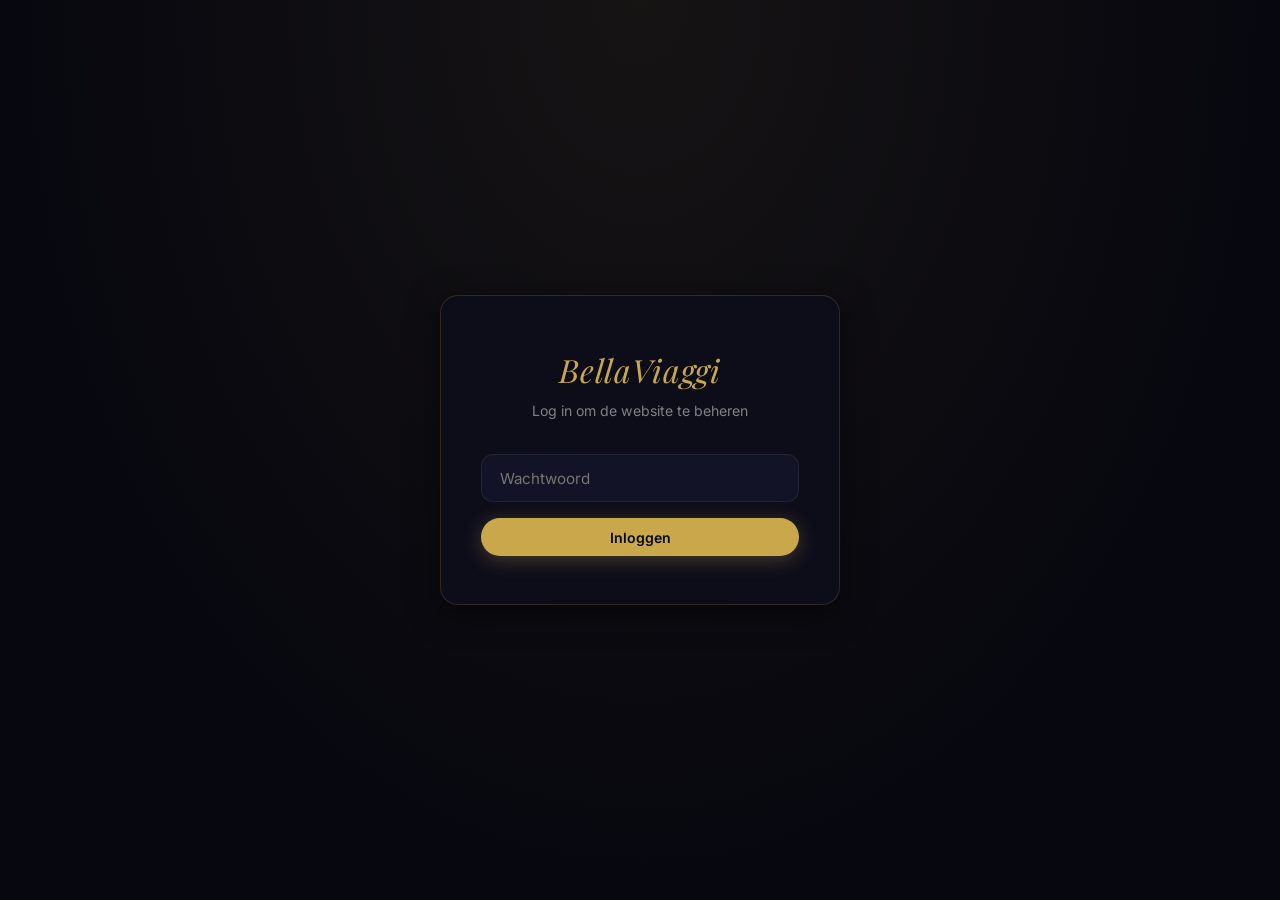
<file: admin.html>
<!DOCTYPE html>
<html lang="nl">
<head>
  <meta charset="UTF-8" />
  <meta name="viewport" content="width=device-width, initial-scale=1.0" />
  <title>Admin – BellaViaggi</title>
  <link rel="preconnect" href="https://fonts.googleapis.com">
  <link href="https://fonts.googleapis.com/css2?family=Playfair+Display:ital,wght@0,600;1,400&family=Inter:wght@300;400;500;600&display=swap" rel="stylesheet">
  <style>
    *, *::before, *::after { box-sizing: border-box; margin: 0; padding: 0; }

    :root {
      --bg:          #07070f;
      --surface:     #0d0d1a;
      --surface-2:   #131328;
      --gold:        #C9A84C;
      --gold-light:  #e8c97a;
      --gold-dark:   #9a7630;
      --border:      rgba(201,168,76,0.18);
      --border-soft: rgba(255,255,255,0.07);
      --text:        rgba(255,255,255,0.88);
      --text-muted:  rgba(255,255,255,0.48);
      --green:       #4ade80;
      --red:         #f87171;
      --radius:      12px;
      --radius-lg:   18px;
      --shadow:      0 8px 32px rgba(0,0,0,0.5);
    }

    body {
      font-family: 'Inter', sans-serif;
      background: var(--bg);
      color: var(--text);
      min-height: 100vh;
      line-height: 1.6;
    }

    /* ── LOGIN ──────────────────────────────── */
    #login-screen {
      min-height: 100vh;
      display: flex;
      align-items: center;
      justify-content: center;
      background: radial-gradient(ellipse at 50% 0%, rgba(201,168,76,0.08) 0%, transparent 70%);
    }
    .login-card {
      background: var(--surface);
      border: 1px solid var(--border);
      border-radius: var(--radius-lg);
      box-shadow: var(--shadow);
      padding: 3rem 2.5rem;
      width: 100%;
      max-width: 400px;
      text-align: center;
    }
    .login-logo {
      font-family: 'Playfair Display', serif;
      font-style: italic;
      font-size: 2rem;
      color: var(--gold);
      margin-bottom: 0.3rem;
      letter-spacing: 0.02em;
    }
    .login-card > p { color: var(--text-muted); font-size: 0.88rem; margin-bottom: 2rem; }
    .login-card input {
      width: 100%;
      padding: 0.85rem 1.1rem;
      border: 1px solid var(--border-soft);
      border-radius: var(--radius);
      font-family: 'Inter', sans-serif;
      font-size: 0.95rem;
      background: var(--surface-2);
      color: var(--text);
      outline: none;
      margin-bottom: 1rem;
      transition: border-color 0.2s;
    }
    .login-card input:focus { border-color: var(--gold); }
    .login-error { color: var(--red); font-size: 0.85rem; margin-bottom: 1rem; display: none; }

    /* ── HEADER ─────────────────────────────── */
    #admin-screen { display: none; }
    .admin-header {
      background: rgba(7,7,15,0.92);
      backdrop-filter: blur(20px);
      -webkit-backdrop-filter: blur(20px);
      border-bottom: 1px solid var(--border);
      padding: 1rem 2rem;
      display: flex;
      align-items: center;
      justify-content: space-between;
      position: sticky;
      top: 0;
      z-index: 100;
    }
    .header-brand { font-family: 'Playfair Display', serif; font-style: italic; color: var(--gold); font-size: 1.3rem; }
    .header-brand small { font-family: 'Inter', sans-serif; font-style: normal; font-size: 0.72rem; color: var(--text-muted); display: block; margin-top: -2px; letter-spacing: 0.04em; }
    .header-btns { display: flex; gap: 0.8rem; align-items: center; }

    /* ── BODY ───────────────────────────────── */
    .admin-body { max-width: 1160px; margin: 0 auto; padding: 2.5rem 2rem 8rem; }

    /* ── TABS ───────────────────────────────── */
    .tabs { display: flex; gap: 0.6rem; margin-bottom: 2.5rem; flex-wrap: wrap; }
    .tab {
      padding: 0.55rem 1.4rem;
      border-radius: 50px;
      border: 1px solid var(--border-soft);
      background: transparent;
      font-family: 'Inter', sans-serif;
      font-size: 0.88rem;
      font-weight: 500;
      color: var(--text-muted);
      cursor: pointer;
      transition: 0.2s;
    }
    .tab:hover { border-color: var(--border); color: var(--text); }
    .tab.active {
      background: var(--gold);
      border-color: var(--gold);
      color: #07070f;
      font-weight: 600;
    }
    .tab-panel { display: none; }
    .tab-panel.active { display: block; }

    /* ── CARDS ──────────────────────────────── */
    .card {
      background: var(--surface);
      border: 1px solid var(--border-soft);
      border-radius: var(--radius-lg);
      padding: 2rem;
      margin-bottom: 1.5rem;
    }
    .card-title {
      font-family: 'Playfair Display', serif;
      font-size: 1.05rem;
      color: var(--gold);
      margin-bottom: 1.5rem;
      padding-bottom: 0.8rem;
      border-bottom: 1px solid var(--border-soft);
      display: flex;
      align-items: center;
      gap: 0.5rem;
    }
    .card-title .icon {
      width: 8px; height: 8px;
      border-radius: 50%;
      background: var(--gold);
      flex-shrink: 0;
    }

    /* ── FORM FIELDS ────────────────────────── */
    .form-row { margin-bottom: 1.2rem; }
    .form-row label {
      display: block;
      font-size: 0.78rem;
      font-weight: 600;
      letter-spacing: 0.06em;
      text-transform: uppercase;
      color: var(--text-muted);
      margin-bottom: 0.45rem;
    }
    .form-row input,
    .form-row textarea {
      width: 100%;
      padding: 0.75rem 1rem;
      border: 1px solid var(--border-soft);
      border-radius: var(--radius);
      font-family: 'Inter', sans-serif;
      font-size: 0.93rem;
      background: var(--surface-2);
      color: var(--text);
      outline: none;
      resize: vertical;
      transition: border-color 0.2s;
    }
    .form-row input:focus,
    .form-row textarea:focus { border-color: var(--gold); }
    .form-row textarea { min-height: 90px; line-height: 1.6; }

    /* ── IMAGE GRID ─────────────────────────── */
    .img-grid {
      display: grid;
      grid-template-columns: repeat(auto-fill, minmax(190px, 1fr));
      gap: 1.2rem;
    }
    .img-item {
      background: var(--surface-2);
      border: 1px solid var(--border-soft);
      border-radius: var(--radius);
      overflow: hidden;
      transition: border-color 0.2s, box-shadow 0.2s;
    }
    .img-item:hover { border-color: var(--border); box-shadow: 0 4px 20px rgba(201,168,76,0.08); }
    .img-preview {
      width: 100%;
      height: 130px;
      object-fit: cover;
      display: block;
    }
    .img-info { padding: 0.75rem; }
    .img-info p { font-size: 0.75rem; color: var(--text-muted); margin-bottom: 0.6rem; font-weight: 500; }
    .img-upload-btn {
      display: block;
      width: 100%;
      padding: 0.45rem;
      background: rgba(201,168,76,0.10);
      border: 1px solid var(--border);
      border-radius: 8px;
      font-family: 'Inter', sans-serif;
      font-size: 0.78rem;
      font-weight: 600;
      color: var(--gold);
      cursor: pointer;
      transition: background 0.2s;
    }
    .img-upload-btn:hover { background: rgba(201,168,76,0.18); }
    .img-reset-btn {
      display: block;
      width: 100%;
      margin-top: 0.35rem;
      padding: 0.3rem;
      background: none;
      border: none;
      font-family: 'Inter', sans-serif;
      font-size: 0.74rem;
      color: var(--red);
      cursor: pointer;
      opacity: 0.8;
    }
    .img-reset-btn:hover { opacity: 1; }
    input[type="file"] { display: none; }

    /* ── BUTTONS ────────────────────────────── */
    .btn {
      display: inline-flex;
      align-items: center;
      gap: 0.4rem;
      padding: 0.65rem 1.6rem;
      border-radius: 50px;
      border: none;
      font-family: 'Inter', sans-serif;
      font-size: 0.88rem;
      font-weight: 600;
      cursor: pointer;
      transition: 0.2s;
      white-space: nowrap;
    }
    .btn-gold {
      background: var(--gold);
      color: #07070f;
      box-shadow: 0 4px 20px rgba(201,168,76,0.3);
    }
    .btn-gold:hover { background: var(--gold-light); transform: translateY(-1px); }
    .btn-outline {
      background: transparent;
      border: 1px solid var(--border-soft);
      color: var(--text-muted);
    }
    .btn-outline:hover { border-color: var(--border); color: var(--text); }
    .btn-ghost {
      background: transparent;
      color: var(--gold);
      font-weight: 600;
      font-size: 0.85rem;
      padding: 0.5rem 1rem;
      border-radius: 6px;
      border: none;
      cursor: pointer;
      transition: 0.15s;
    }
    .btn-ghost:hover { background: rgba(201,168,76,0.08); }
    .preview-link {
      font-size: 0.85rem;
      color: var(--gold);
      font-weight: 500;
      text-decoration: none;
      border: 1px solid var(--border);
      padding: 0.5rem 1.1rem;
      border-radius: 50px;
      transition: 0.2s;
    }
    .preview-link:hover { background: rgba(201,168,76,0.08); }

    /* ── SAVE BAR ───────────────────────────── */
    .save-bar {
      position: fixed;
      bottom: 1.8rem;
      left: 50%;
      transform: translateX(-50%);
      background: var(--surface);
      border: 1px solid var(--border);
      box-shadow: var(--shadow), 0 0 0 1px rgba(201,168,76,0.08);
      border-radius: 50px;
      padding: 0.85rem 1.8rem;
      display: flex;
      align-items: center;
      gap: 1.2rem;
      z-index: 200;
    }
    .save-bar-text { font-size: 0.82rem; color: var(--text-muted); }
    .saved-msg { color: var(--green); font-weight: 600; font-size: 0.85rem; display: none; }

    /* ── DAY GRID ───────────────────────────── */
    .day-grid { display: grid; grid-template-columns: 1fr 1fr; gap: 1.2rem; }
    .day-card {
      background: var(--surface-2);
      border: 1px solid var(--border-soft);
      border-radius: var(--radius);
      padding: 1.2rem;
    }
    .day-label {
      font-size: 0.72rem;
      font-weight: 700;
      letter-spacing: 0.08em;
      text-transform: uppercase;
      color: var(--gold);
      margin-bottom: 1rem;
      display: flex;
      align-items: center;
      gap: 0.5rem;
    }
    .day-label span {
      background: rgba(201,168,76,0.12);
      border: 1px solid var(--border);
      border-radius: 50px;
      padding: 0.15rem 0.65rem;
      font-size: 0.68rem;
    }

    /* ── SECTION INTRO ──────────────────────── */
    .section-intro {
      font-size: 0.85rem;
      color: var(--text-muted);
      margin-bottom: 1.5rem;
      line-height: 1.6;
    }

    @media (max-width: 700px) {
      .day-grid { grid-template-columns: 1fr; }
      .img-grid { grid-template-columns: repeat(2, 1fr); }
      .save-bar { flex-direction: column; gap: 0.8rem; border-radius: var(--radius); width: calc(100% - 2rem); }
      .admin-body { padding: 1.5rem 1rem 10rem; }
    }
  </style>
</head>
<body>

<!-- LOGIN -->
<div id="login-screen">
  <div class="login-card">
    <div class="login-logo">BellaViaggi</div>
    <p>Log in om de website te beheren</p>
    <input type="password" id="pw-input" placeholder="Wachtwoord" />
    <p class="login-error" id="login-error">Ongeldig wachtwoord</p>
    <button class="btn btn-gold" style="width:100%;justify-content:center;" onclick="doLogin()">Inloggen</button>
  </div>
</div>

<!-- ADMIN -->
<div id="admin-screen">
  <div class="admin-header">
    <div class="header-brand">
      BellaViaggi
      <small>Websitebeheer</small>
    </div>
    <div class="header-btns">
      <a href="index.html" target="_blank" class="preview-link">↗ Bekijk website</a>
      <button class="btn btn-outline" onclick="doLogout()">Uitloggen</button>
    </div>
  </div>

  <div class="admin-body">

    <div class="tabs">
      <button class="tab active" onclick="switchTab('teksten', this)">Teksten</button>
      <button class="tab" onclick="switchTab('fotos', this)">Foto's</button>
      <button class="tab" onclick="switchTab('programma', this)">Dagprogramma</button>
    </div>

    <!-- TAB: TEKSTEN -->
    <div class="tab-panel active" id="tab-teksten">

      <div class="card">
        <div class="card-title"><span class="icon"></span>Hero sectie</div>
        <div class="form-row">
          <label>Titel (gouden deel)</label>
          <input type="text" id="txt-hero-title" placeholder="Tijdloze Milaan" />
        </div>
        <div class="form-row">
          <label>Subtitel</label>
          <textarea id="txt-hero-sub" rows="3"></textarea>
        </div>
        <div class="form-row">
          <label>Prijs</label>
          <input type="text" id="txt-prijs" placeholder="€1.073" />
        </div>
      </div>

      <div class="card">
        <div class="card-title"><span class="icon"></span>Introductie</div>
        <div class="form-row">
          <label>Titel</label>
          <input type="text" id="txt-intro-title" />
        </div>
        <div class="form-row">
          <label>Alinea 1</label>
          <textarea id="txt-intro-p1"></textarea>
        </div>
        <div class="form-row">
          <label>Alinea 2</label>
          <textarea id="txt-intro-p2"></textarea>
        </div>
      </div>

      <div class="card">
        <div class="card-title"><span class="icon"></span>Hotel</div>
        <div class="form-row">
          <label>Hotelnaam</label>
          <input type="text" id="txt-hotel-naam" />
        </div>
        <div class="form-row">
          <label>Omschrijving</label>
          <textarea id="txt-hotel-desc"></textarea>
        </div>
      </div>

      <div class="card">
        <div class="card-title"><span class="icon"></span>Contactgegevens</div>
        <div class="form-row">
          <label>Telefoonnummer</label>
          <input type="text" id="txt-telefoon" />
        </div>
        <div class="form-row">
          <label>E-mailadres</label>
          <input type="text" id="txt-email" />
        </div>
        <div class="form-row">
          <label>Openingstijden</label>
          <input type="text" id="txt-openingstijden" />
        </div>
      </div>

    </div>

    <!-- TAB: FOTO'S -->
    <div class="tab-panel" id="tab-fotos">
      <div class="card">
        <div class="card-title"><span class="icon"></span>Afbeeldingen beheren</div>
        <p class="section-intro">Klik op "Foto wijzigen" om een nieuwe afbeelding te uploaden. De foto wordt opgeslagen in de browser en direct zichtbaar op de website.</p>
        <div class="img-grid" id="img-grid"></div>
      </div>
    </div>

    <!-- TAB: DAGPROGRAMMA -->
    <div class="tab-panel" id="tab-programma">
      <div class="card">
        <div class="card-title"><span class="icon"></span>Dagprogramma — 8 dagen</div>
        <p class="section-intro">Pas de titel en omschrijving per dag aan. Klik op Opslaan om de wijzigingen door te voeren.</p>
        <div class="day-grid" id="day-grid"></div>
      </div>
    </div>

  </div>

  <!-- SAVE BAR -->
  <div class="save-bar">
    <span class="save-bar-text">Wijzigingen worden lokaal opgeslagen</span>
    <span class="saved-msg" id="saved-msg">✓ Opgeslagen</span>
    <button class="btn-ghost" onclick="resetAll()">Herstellen</button>
    <button class="btn btn-gold" onclick="saveAll()">Opslaan</button>
  </div>
</div>

<script>
const ADMIN_PASSWORD = 'milaan2026';
const STORAGE_KEY = 'bellaviaggi_cms';

const DEFAULTS = {
  'hero-title':        'Tijdloze Milaan',
  'hero-sub':          'Een volledig verzorgde culturele reis voor de levensgenieter die houdt van kwaliteit, gemak en Italiaanse klasse.',
  'prijs':             '€1.073',
  'intro-title':       'Een zorgeloze Cultuurreis',
  'intro-p1':          'Milaan is dé stad waar historische pracht en Italiaanse klasse samenkomen. Wij hebben een exclusieve pakketreis samengesteld die volledig draait om kwaliteit, gemak en gastvrijheid.',
  'intro-p2':          'We begrijpen dat u onbezorgd wilt genieten. Daarom hebben wij alle logistiek al voor u uitgedacht — van de vluchttijden tot de beste looproutes door de stad. We reizen in een aangenaam tempo, zodat er naast de culturele excursies genoeg ruimte overblijft voor een goede Italiaanse espresso.',
  'hotel-naam':        'Leonardo Hotel\nMilan City Center',
  'hotel-desc':        'Het Leonardo Hotel Milan City Center is een elegant viersterrenhotel dat stijl en comfort perfect combineert. Met een klassieke uitstraling ligt het hotel in het hart van de stad, tussen Corso Sempione en Porta Garibaldi. Met de tram bent u binnen 10 minuten bij de Duomo en de beroemde Scala.',
  'telefoon':          '020 – 123 45 67',
  'email':             'info@bellaviaggi.nl',
  'openingstijden':    'Ma-vr 09:00–17:30',
  'days': [
    { title: 'Aankomst Milaan & Aperitivo',
      desc:  'Na een hartelijk welkom en de check-in heeft u de tijd om uw koffer uit te pakken en bij te komen. We sluiten de middag ontspannen af in de rustige hoteltuin met een klassieke Milanese aperitivo — een goed glas wijn met verfijnde hapjes. De perfecte, zorgeloze start van uw verblijf.' },
    { title: 'Duomo di Milano & de Dakterrassen',
      desc:  'Ontdek het kloppende hart en hét symbool van de stad: de indrukwekkende Duomo di Milano. Met het complete toegangsticket heeft u toegang tot alle delen van deze 600 jaar oude kathedraal. Bewonder de gebrandschilderde ramen en het bijbehorende museum. Het hoogtepunt? De spectaculaire dakterrassen met panoramisch uitzicht over de stad.' },
    { title: 'Het Laatste Avondmaal',
      desc:  'Beleef een onvergetelijke ochtend in het teken van de Italiaanse Renaissance. Onder begeleiding van een deskundige gids bezoekt u de kerk Santa Maria delle Grazie, waar u het wereldberoemde fresco van Leonardo da Vinci bewondert. De toegangstickets zijn reeds voor u gereserveerd — geen wachtrijen.' },
    { title: 'Como, Bellagio & Lugano',
      desc:  'Tijdens deze indrukwekkende dagtocht verlaat u de stad voor de adembenemende natuur van de Alpen. U bezoekt het schilderachtige Como, per boot reist u naar het wereldberoemde Bellagio — de \'parel van het Comomeer\'. Als kers op de taart steekt u de grens over naar het Zwitserse Lugano.' },
    { title: 'Teatro alla Scala',
      desc:  'Stap in de wereld van de opera met een exclusieve rondleiding door het wereldberoemde Teatro alla Scala. Bewonder het schitterende interieur en treed in de voetsporen van Luciano Pavarotti en Maria Callas. In het museum krijgt u een uniek kijkje achter de schermen met antieke instrumenten, kostuums en decorontwerpen.' },
    { title: 'Kookworkshop in een Kunstgalerie',
      desc:  'Dompel u onder in de authentieke Italiaanse gastvrijheid in een prachtig 16e-eeuws pand. Een lokale familie deelt gekoesterde familiegeheimen. U leert verse pasta, ravioli en klassieke tiramisù bereiden, omringd door een indrukwekkende kunstcollectie. Afsluiting met huisgemaakte limoncello.' },
    { title: 'Milano Fashion Tour',
      desc:  'Tijdens deze exclusieve privérondleiding ontdekt u het hart van de Italiaanse mode in het beroemde Quadrilatero della Moda. Bezoek verborgen showrooms, authentieke ateliers en unieke designerstudio\'s. De tour is volledig aangepast aan uw persoonlijke wensen en interesses.' },
    { title: 'Vrije Ochtend & Vertrek',
      desc:  'Na een rustig ontbijt geniet u van uw laatste ochtend in Milaan. Wandel op uw gemak naar de chique Via Montenapoleone voor exclusieve souvenirs of een laatste Italiaanse koffie op een terras. Om 13:30 brengt de privétransfer u comfortabel naar de luchthaven.' },
  ]
};

const IMAGES = [
  { id: 'img-hero',    label: 'Hero achtergrond',          src: 'images/odt_image1.png'  },
  { id: 'img-intro',   label: 'Introductie – Tram',        src: 'images/odt_image12.png' },
  { id: 'img-dag2',    label: 'Dag 2 – Duomo',             src: 'images/odt_image13.png' },
  { id: 'img-dag3',    label: 'Dag 3 – Laatste Avondmaal', src: 'images/odt_image14.png' },
  { id: 'img-dag4',    label: 'Dag 4 – Comomeer',          src: 'images/odt_image15.png' },
  { id: 'img-dag5',    label: 'Dag 5 – Teatro alla Scala', src: 'images/odt_image16.png' },
  { id: 'img-dag6',    label: 'Dag 6 – Kookworkshop',      src: 'images/odt_image17.png' },
  { id: 'img-dag7',    label: 'Dag 7 – Fashion Tour',      src: 'images/odt_image18.png' },
  { id: 'img-hotel',   label: 'Hotel – Lobby',             src: 'images/odt_image3.png'  },
  { id: 'img-review',  label: 'Hotel – Reviewbadge',       src: 'images/odt_image2.png'  },
  { id: 'img-ontbijt', label: 'Hotel – Ontbijtbuffet',     src: 'images/odt_image6.png'  },
  { id: 'img-fitness', label: 'Hotel – Fitness',           src: 'images/odt_image5.png'  },
  { id: 'img-rest',    label: 'Hotel – Restaurant',        src: 'images/odt_image4.png'  },
  { id: 'img-kamer1',  label: 'Kamer 1',                   src: 'images/odt_image7.png'  },
  { id: 'img-kamer2',  label: 'Kamer 2 – Zithoek',         src: 'images/odt_image9.png'  },
  { id: 'img-kamer3',  label: 'Badkamer',                  src: 'images/odt_image10.png' },
  { id: 'img-schiphol',label: 'Schiphol',                  src: 'images/odt_image11.png' },
  { id: 'img-linate',  label: 'Milano Linate',             src: 'images/odt_image19.png' },
];

// ─── Auth ────────────────────────────────────────────────
function doLogin() {
  if (document.getElementById('pw-input').value === ADMIN_PASSWORD) {
    document.getElementById('login-screen').style.display  = 'none';
    document.getElementById('admin-screen').style.display  = 'block';
    initAdmin();
  } else {
    document.getElementById('login-error').style.display = 'block';
  }
}
document.getElementById('pw-input').addEventListener('keydown', e => { if (e.key === 'Enter') doLogin(); });

function doLogout() {
  document.getElementById('login-screen').style.display  = 'flex';
  document.getElementById('admin-screen').style.display  = 'none';
  document.getElementById('pw-input').value = '';
}

// ─── Tabs ────────────────────────────────────────────────
function switchTab(name, btn) {
  document.querySelectorAll('.tab').forEach(t => t.classList.remove('active'));
  document.querySelectorAll('.tab-panel').forEach(p => p.classList.remove('active'));
  document.getElementById('tab-' + name).classList.add('active');
  btn.classList.add('active');
}

// ─── Data ────────────────────────────────────────────────
function loadData() {
  try { return JSON.parse(localStorage.getItem(STORAGE_KEY)) || {}; } catch { return {}; }
}

// ─── Init ────────────────────────────────────────────────
function initAdmin() {
  const data = loadData();

  // Tekstvelden
  Object.keys(DEFAULTS).forEach(key => {
    if (key === 'days') return;
    const el = document.getElementById('txt-' + key);
    if (el) el.value = data[key] !== undefined ? data[key] : DEFAULTS[key];
  });

  // Dagprogramma
  const dayGrid = document.getElementById('day-grid');
  dayGrid.innerHTML = '';
  const days = data.days || DEFAULTS.days;
  days.forEach((day, i) => {
    const card = document.createElement('div');
    card.className = 'day-card';
    card.innerHTML = `
      <div class="day-label"><span>Dag ${i + 1}</span></div>
      <div class="form-row">
        <label>Titel</label>
        <input type="text" id="day-title-${i}" value="${escHtml(day.title)}" />
      </div>
      <div class="form-row">
        <label>Omschrijving</label>
        <textarea id="day-desc-${i}" rows="5">${escHtml(day.desc)}</textarea>
      </div>`;
    dayGrid.appendChild(card);
  });

  // Afbeeldingen
  const imgGrid = document.getElementById('img-grid');
  imgGrid.innerHTML = '';
  IMAGES.forEach(img => {
    const customSrc = data[img.id];
    const displaySrc = customSrc || img.src;
    const item = document.createElement('div');
    item.className = 'img-item';
    item.innerHTML = `
      <img class="img-preview" id="preview-${img.id}" src="${displaySrc}" alt="${img.label}" />
      <div class="img-info">
        <p>${img.label}</p>
        <input type="file" id="file-${img.id}" accept="image/*" onchange="uploadImg('${img.id}', this)" />
        <button class="img-upload-btn" onclick="document.getElementById('file-${img.id}').click()">Foto wijzigen</button>
        ${customSrc ? `<button class="img-reset-btn" onclick="resetImg('${img.id}', '${img.src}')">↩ Origineel herstellen</button>` : ''}
      </div>`;
    imgGrid.appendChild(item);
  });
}

function escHtml(str) {
  return String(str)
    .replace(/&/g, '&amp;').replace(/</g, '&lt;')
    .replace(/>/g, '&gt;').replace(/"/g, '&quot;');
}

// ─── Images ──────────────────────────────────────────────
function uploadImg(id, input) {
  const file = input.files[0];
  if (!file) return;
  const reader = new FileReader();
  reader.onload = e => {
    document.getElementById('preview-' + id).src = e.target.result;
    const data = loadData();
    data[id] = e.target.result;
    localStorage.setItem(STORAGE_KEY, JSON.stringify(data));
    showSaved();
    initAdmin();
  };
  reader.readAsDataURL(file);
}

function resetImg(id, originalSrc) {
  const data = loadData();
  delete data[id];
  localStorage.setItem(STORAGE_KEY, JSON.stringify(data));
  document.getElementById('preview-' + id).src = originalSrc;
  initAdmin();
  showSaved();
}

// ─── Save / Reset ────────────────────────────────────────
function saveAll() {
  const data = loadData();

  Object.keys(DEFAULTS).forEach(key => {
    if (key === 'days') return;
    const el = document.getElementById('txt-' + key);
    if (el) data[key] = el.value;
  });

  const days = DEFAULTS.days.map((_, i) => ({
    title: document.getElementById('day-title-' + i)?.value || DEFAULTS.days[i].title,
    desc:  document.getElementById('day-desc-'  + i)?.value || DEFAULTS.days[i].desc,
  }));
  data.days = days;

  localStorage.setItem(STORAGE_KEY, JSON.stringify(data));
  showSaved();
}

function resetAll() {
  if (!confirm('Weet u zeker dat u alle wijzigingen wilt herstellen naar de standaardwaarden?')) return;
  localStorage.removeItem(STORAGE_KEY);
  initAdmin();
  showSaved('✓ Hersteld');
}

function showSaved(msg) {
  const el = document.getElementById('saved-msg');
  el.textContent = msg || '✓ Opgeslagen';
  el.style.display = 'inline';
  setTimeout(() => el.style.display = 'none', 2800);
}
</script>
</body>
</html>
</file>
